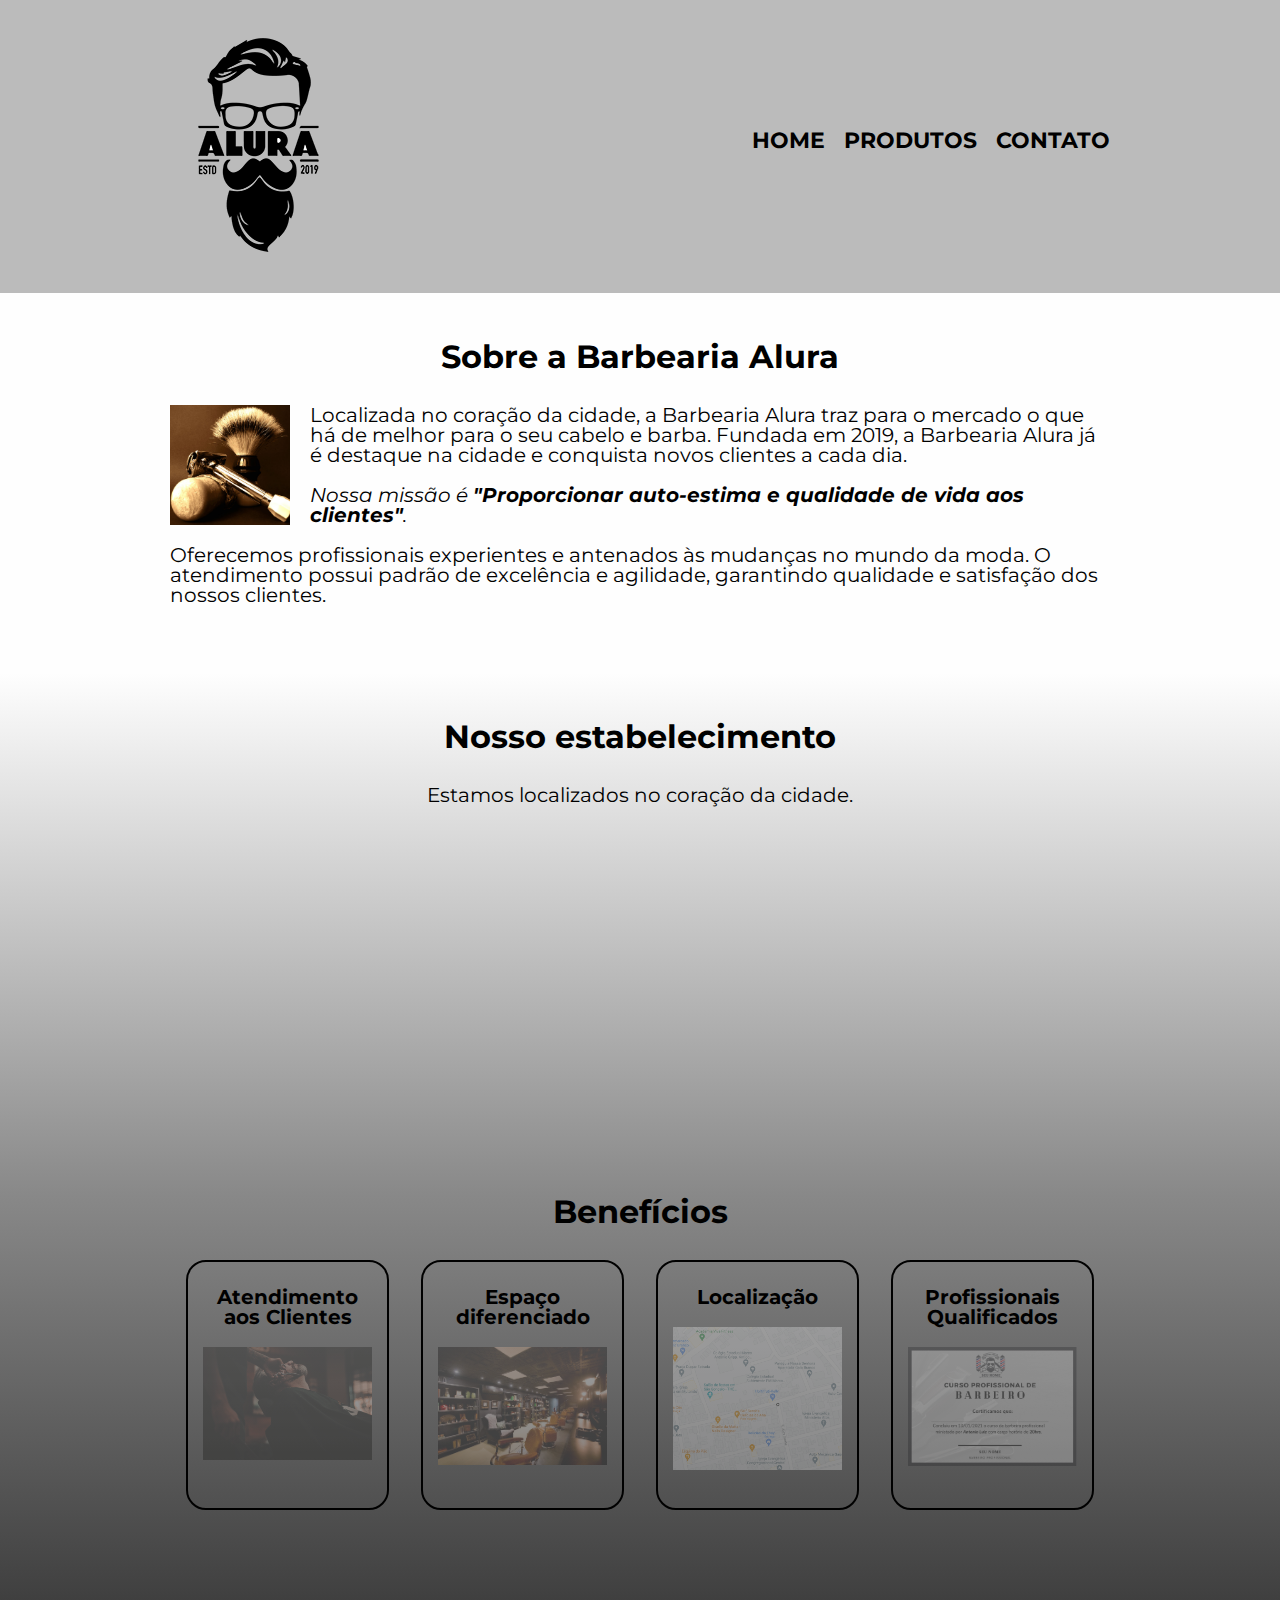
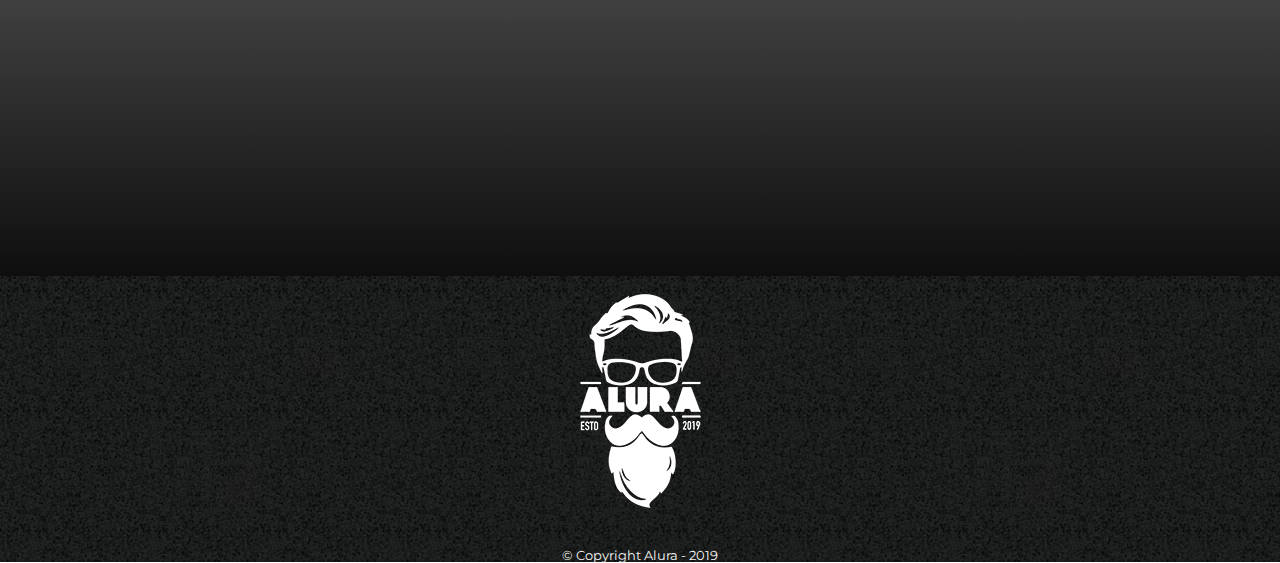
<file: index.html>
<!DOCTYPE html>
<html lang="pt-br">
	<head>
		<meta charset="UTF-8">
		<meta name="viewport" content="width=device-width">

		<title>Barbearia Alura</title>
		<link rel="stylesheet" href="reset.css">
		<link rel="stylesheet" href="style.css">
		<link href="https://fonts.googleapis.com/css2?family=Montserrat&display=swap" rel="stylesheet">
	</head>
	<body>
		<header>
			<div class="caixa">
				<h1><img src="imagens/logo.png" alt="Logo da Barbearia"></h1>
				<nav>
					<ul>
						<li><a href="index.html">Home</a></li>
						<li><a href="produtos.html">Produtos</a></li>
						<li><a href="contato.html">Contato</a></li>
					</ul>
				</nav>
			</div>
		</header>
		<main>
			<section class="principal">
				<div class="principal-conteudo">
					<h2 class="titulo-principal">Sobre a Barbearia Alura</h2>
					<img src="imagens/utensilios.jpg" alt="Utensílios de um barbeiro" class="utensilios">
					<p>Localizada no coração da cidade, a Barbearia Alura traz para o mercado o que há de melhor para o seu cabelo e barba. Fundada em 2019, a Barbearia Alura já é destaque na cidade e conquista novos clientes a cada dia.</p>
					<p id="missao"><em>Nossa missão é <strong>"Proporcionar auto-estima e qualidade de vida aos clientes"</strong>.</em></p>
					<p>Oferecemos profissionais experientes e antenados às mudanças no mundo da moda. O atendimento possui padrão de excelência e agilidade, garantindo qualidade e satisfação dos nossos clientes.</p>
				</div>	
			</section>
			<section class="mapa">
				<div class="mapa-conteudo">
					<h3 class="titulo-principal">Nosso estabelecimento</h3>
					<p>Estamos localizados no coração da cidade.</p>
					<iframe src="https://www.google.com/maps/embed?pb=!1m18!1m12!1m3!1d3656.448598130844!2d-46.63465338454445!3d-23.588239368471633!2m3!1f0!2f0!3f0!3m2!1i1024!2i768!4f13.1!3m3!1m2!1s0x94ce5a2b2ed7f3a1%3A0xab35da2f5ca62674!2sCaelum%20-%20Escola%20de%20Tecnologia!5e0!3m2!1spt-BR!2sbr!4v1625343389923!5m2!1spt-BR!2sbr" width="100%" height="300" style="border:0;" allowfullscreen="" loading="lazy"></iframe>
				</div>
			</section>
			<section class="beneficios">
				<div class="beneficios-conteudo">
					<h3 class="titulo-principal">Benefícios</h3>
					<ul>
						<li class="itens">
							<p>Atendimento aos Clientes</p>
							<img class="imagem-beneficios" src="imagens/beneficios.jpg">
						</li>
						<li class="itens">
							<p>Espaço diferenciado</p>
							<img class="imagem-beneficios" src="imagens/espaco.jpg">
						</li>
						<li class="itens">
							<p>Localização</p>
							<img class="imagem-beneficios" src="imagens/local.png">
						</li>
						<li class="itens">
							<p>Profissionais Qualificados</p>
							<img class="imagem-beneficios" src="imagens/profissionais.jpg">
						</li>
					</ul>	
				</div>
				<div class="video">
					<iframe width="100%" height="315" src="https://www.youtube.com/embed/wcVVXUV0YUY" frameborder="0" allow="accelerometer; autoplay; encrypted-media; gyroscope; picture-in-picture" allowfullscreen></iframe>
				</div>
			</section>
		</main>
		<footer>
			<img src="imagens/logo-branco.png" alt="Logo da Barbearia">
			<p class="copyright">&copy; Copyright Alura - 2019</p>
		</footer>
	</body>
</html>
</file>
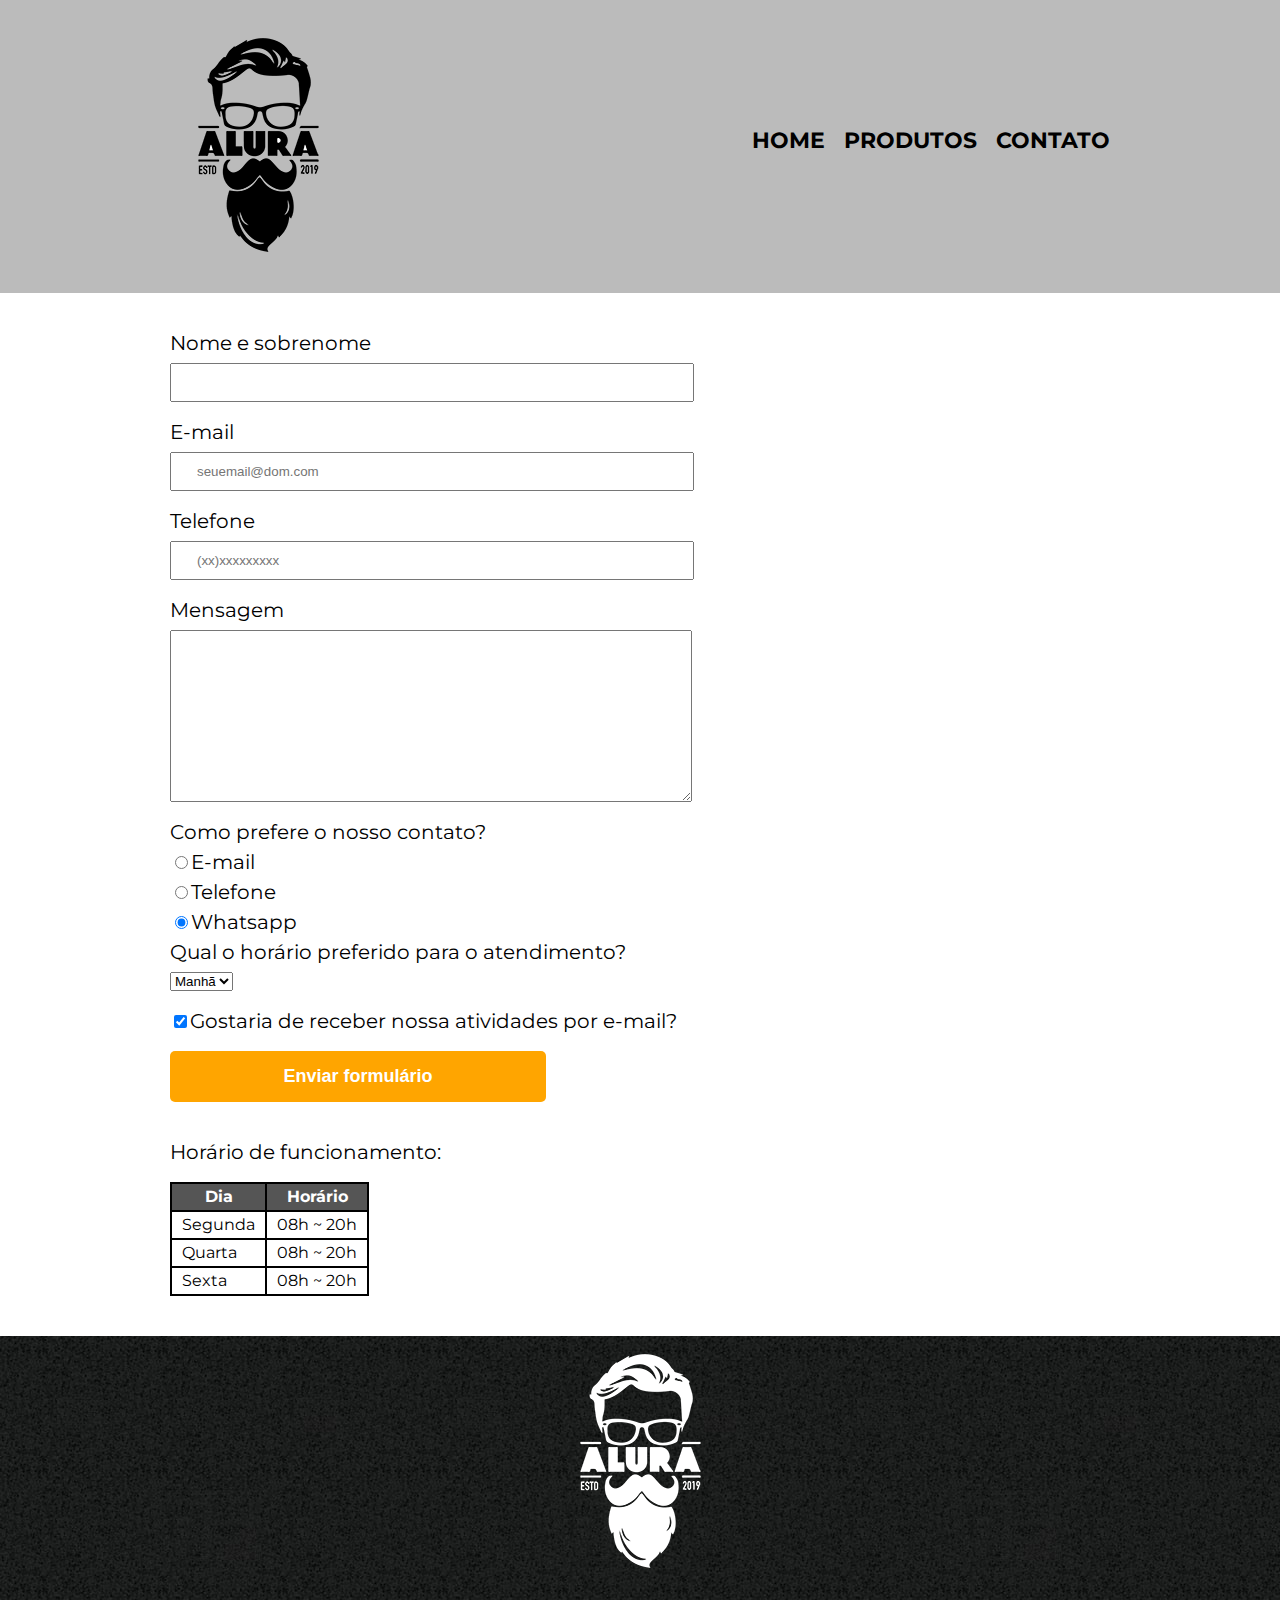
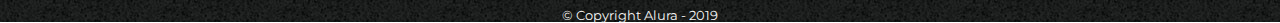
<file: contato.html>
<!DOCTYPE html>
<html lang="pt-br">
	<head>
		<meta charset="UTF-8">
        <meta name="viewport" content="width=device-width">
		<title>Contato - Barbearia Alura</title>

		<link rel="stylesheet" href="reset.css">
		<link rel="stylesheet" href="style.css">
        <link href="https://fonts.googleapis.com/css2?family=Montserrat&display=swap" rel="stylesheet">
	</head>
	<body>
		<header>
			<div class="caixa">
				<h1><img src="imagens/logo.png" alt="Logo da Barbearia"></h1>

				<nav>
					<ul>
						<li><a href="index.html">Home</a></li>
						<li><a href="produtos.html">Produtos</a></li>
						<li><a href="contato.html">Contato</a></li>
					</ul>
				</nav>
			</div>
		</header>
        <main class="main-contato">
            <div class="contato-conteudo">
                <form>
                    <label for="nome_sobrenome">Nome e sobrenome</label>
                    <input type="text" id="nome_sobrenome" class="input-padrao" required>
    
                    <label for="email">E-mail</label>
                    <input type="email" id="email" class="input-padrao" required placeholder="seuemail@dom.com">
    
                    <label for="telefone">Telefone</label>
                    <input type="tel" if="email" class="input-padrao" required placeholder="(xx)xxxxxxxxx">
    
                    <label for="mensagem">Mensagem</label>
                    <textarea cols="70" rows="10" id="mensagem" class="input-padrao" required></textarea>
    
                    <fieldset>
                        <legend>Como prefere o nosso contato?</legend>
                        <label for="radio-email"><input type="radio" name="contato" value="email" id="radio-email">E-mail</label>
                        
                        <label for="radio-telefone"><input type="radio" name="contato" value="telefone" id="radio-telefone">Telefone</label>
                        
                        <label for="radio-whatsapp"><input type="radio" name="contato" value="whatsapp" id="radio-whatsapp" checked>Whatsapp</label>
                    </fieldset>
    
                    <fieldset>
                        <legend>Qual o horário preferido para o atendimento?</legend>
                        <select>
                            <option>Manhã</option>
                            <option>Tarde</option>
                            <option>Noite</option>
                        </select>
                    </fieldset>
    
                    <label class="checkbox"><input type="checkbox" checked>Gostaria de receber nossa atividades por e-mail?</label>
                    
                    <input type="submit" name="contato" value="Enviar formulário" class="enviar">
                </form>
                <p>Horário de funcionamento:</p>
                <table>
                    <thead>
                        <tr>
                            <th>Dia</th>
                            <th>Horário</th>
                        </tr>
                    </thead>
                    <tbody>
                        <tr>
                            <td>Segunda</td>
                            <td>08h ~ 20h</td>
                        </tr>
                        <tr>
                            <td>Quarta</td>
                            <td>08h ~ 20h</td>
                        </tr>
                        <tr>
                            <td>Sexta</td>
                            <td>08h ~ 20h</td>
                        </tr>
                    </tbody>
                </table>
            </div>

        </main>
        <footer>
			<img src="imagens/logo-branco.png" alt="Logo da Barbearia">
			<p class="copyright">&copy; Copyright Alura - 2019</p>
		</footer>
	</body>
</html>
</file>
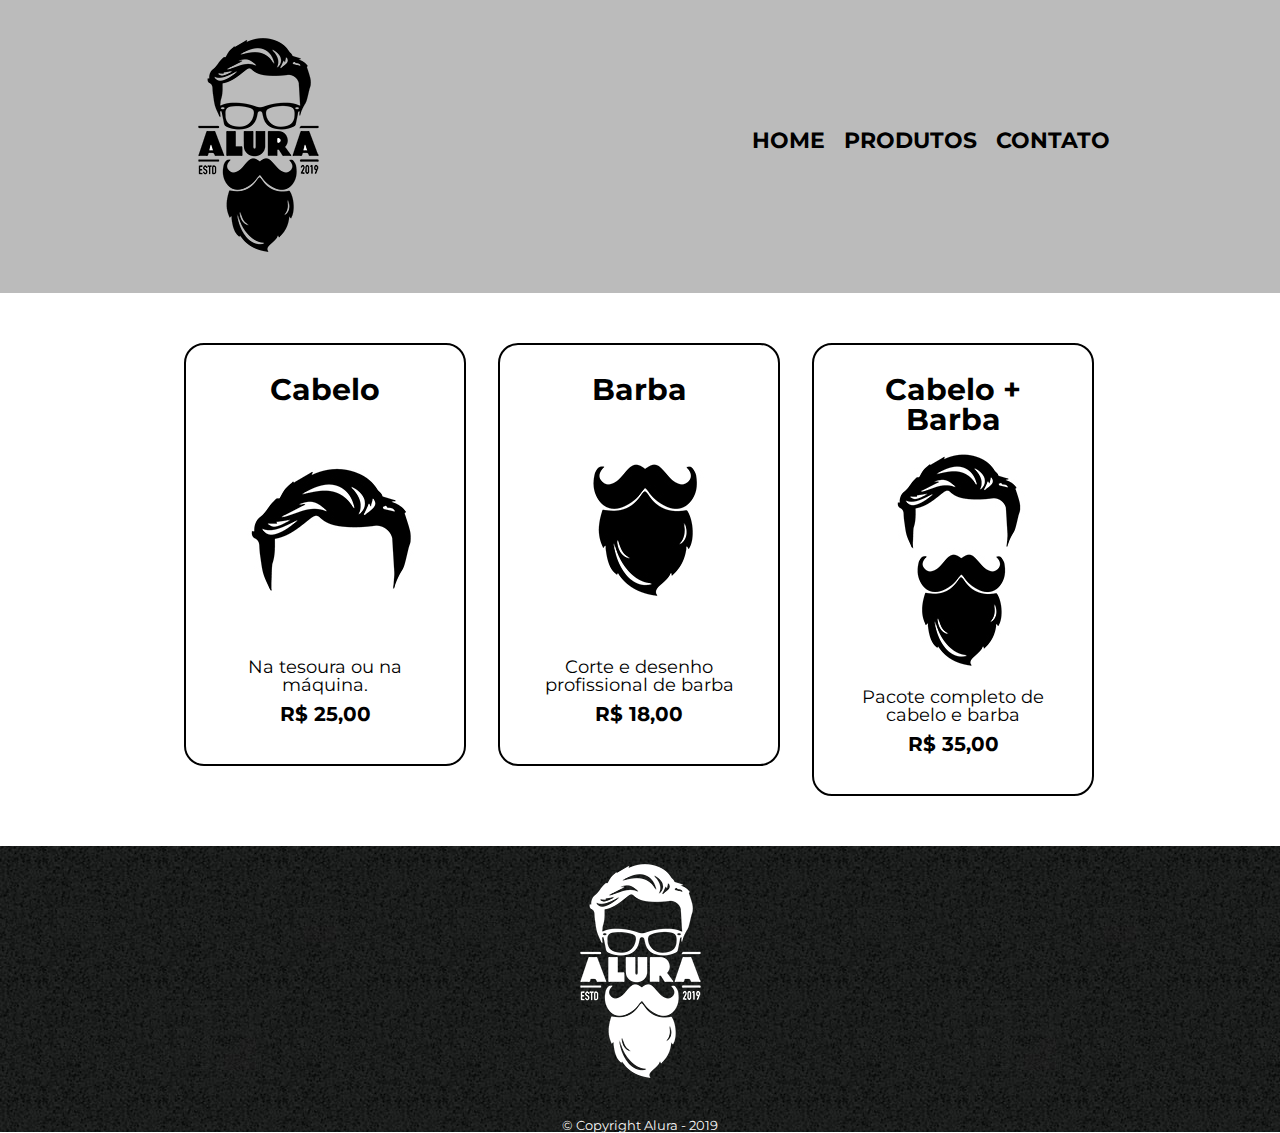
<file: produtos.html>
<!DOCTYPE html>
<html lang="pt-br">
	<head>
		<meta charset="UTF-8">
		<meta name="viewport" content="width=device-width">
		<title>Produtos - Barbearia Alura</title>

		<link rel="stylesheet" href="reset.css">
		<link rel="stylesheet" href="style.css">
		<link href="https://fonts.googleapis.com/css2?family=Montserrat&display=swap" rel="stylesheet">
	</head>
	<body>
		<header>
			<div class="caixa">
				<h1><img src="imagens/logo.png" alt="Logo da Barbearia"></h1>

				<nav>
					<ul>
						<li><a href="index.html">Home</a></li>
						<li><a href="produtos.html">Produtos</a></li>
						<li><a href="contato.html">Contato</a></li>
					</ul>
				</nav>
			</div>
		</header>
		<main>
			<ul class = "produtos">
				<li>
					<h2>Cabelo</h2>
					<img src="imagens/cabelo.jpg">
					<p class='descricao'>Na tesoura ou na máquina.</p>
					<p class='preco'>R$ 25,00</p>
				</li>
				<li>
					<h2>Barba</h2>
					<img src="imagens/barba.jpg">
					<p class='descricao'>Corte e desenho profissional de barba</p>
					<p class='preco'>R$ 18,00</p>
				</li>
				<li>
					<h2>Cabelo + Barba</h2>
					<img src="imagens/cabelo+barba.jpg">
					<p class='descricao'>Pacote completo de cabelo e barba</p>
					<p class='preco'>R$ 35,00</p>
				</li>
			</ul>
		</main>
		<footer>
			<img src="imagens/logo-branco.png" alt="Logo da Barbearia">
			<p class="copyright">&copy; Copyright Alura - 2019</p>
		</footer>
	</body>
</html>
</file>
<file: style.css>
body{
	font-family: 'Montserrat', sans-serif;
}

header {
	background: #BBBBBB;
	padding: 20px 0;
}

.caixa {
	position: relative;
	width: 940px;
	margin: 0 auto;
}

nav {
	position: absolute;
	top: 110px;
	right: 0;
}

nav li {
	display: inline;
	margin: 0 0 0 15px;
}

nav a {
	text-transform: uppercase;
	color: #000000;
	font-weight: bold;
	font-size: 22px;
	text-decoration: none;
}

nav a:hover{
	color: #C78C19;
	text-decoration: underline;
}

.produtos{
	width: 940px;
	margin: 0 auto;
	padding: 50px;
}

.produtos li{
	display: inline-block;
	text-align: center;
	width: 30%;
	height: 50%;
	vertical-align: top;
	box-sizing: border-box;
	margin: 0 1.5%;
	padding: 30px 20px;
	border: solid #000000 2px;
	border-radius: 20px;
	transition: all 0.5s;
}

.produtos li:hover{
	border-color: #C78C19;
	transform: scale(1.2);
}

.produtos li:active{
	border-color: green;
}

.produtos h2{
	font-size: 30px;
	font-weight: bolder;
}

.descricao{
	font-size: 18px;
}

.preco{
	font-size: 20px;
	font-weight: bold;
	margin-top: 10px;
}

footer{
	background: url(imagens/bg.jpg);
	text-align: center;
}

.copyright{
	color: whitesmoke;
	font-size: 13px;
	margin-top: 20px;
	margin-bottom: 0px;
}

form {
	margin: 40px 0;
}

form label, p, legend{
	display: block;
	font-size: 20px;
	margin-bottom: 10px;
}

.input-padrao{
	display: block;
	margin-bottom: 20px;
	padding: 10px 25px;
	width: 50%;
}

.checkbox{
	margin: 20px 0;
}

.enviar{
	width: 40%;
	padding: 15px 0;
	background-color: orange;
	color: white;
	font-size: 18px;
	font-weight: bold;
	border:none;
	border-radius: 5px;
	transition: 0.5s all;
	cursor: pointer;
}

.enviar:hover{
	background-color: darkorange;
	transform:scale(1.2);
}

table{
	margin: 20px 0 40px
}

thead{
	background: #555555;
	color: white;
	font-weight: bold;
}

td, th{
	border: #000000 solid 2px;
	padding: 5px 10px;
}

.contato-conteudo{
	width: 940px;
	margin: 0 auto;
}

/* Css da página inicial */
.banner{
	width: 100%;
}

.principal{
	padding: 3em 0;
	background: #FEFEFE;
}

.principal-conteudo{
	width: 940px;
	margin: 0 auto;
}

.titulo-principal{
	font-weight: bold;
	text-align: center;
	font-size: 2em;
	margin: 0 0 1em;
	clear: left;
}

.principal p{
	margin: 0 0 1em;
}

strong {
	font-weight: bold;
}

em{
	font-style: italic;
}

.utensilios{
	width: 120px;
	float: left;
	margin: 0 20px 20px 0;
}

.mapa{
	padding: 3em 0;
	background: linear-gradient(#FEFEFE,#888888);
}

.mapa-conteudo{
	width: 940px;
	margin: 0 auto;
}

.mapa p{
	margin-bottom: 2em;
	text-align: center;
}

.video{
	width: 560px;
	margin: 1em auto;
	margin-bottom: 0px;
	padding-bottom: 1em;
}

.beneficios{
	background: linear-gradient(#888888,#0e0e0e);
}

.beneficios-conteudo{
	width: 940px;
	margin: 0 auto;
}

.beneficios ul {
	display: flex;
	vertical-align: top;
	justify-content: center;
	padding-bottom: 1em;
}

.imagem-beneficios{
	width: 60%;
	opacity: 0.3;
	transition: 0.5s;
}

.imagem-beneficios:hover{
	opacity: 1;
}

.itens {
	box-sizing: border-box;
	width: 25%;
	margin: 0 1em;
	padding: 15px;
	border: 2px black solid;
	border-radius: 20px;
	align-items: center;
	transition: 0.5s all;
}

.itens p{
	font-size: 20px;
	font-weight: bold;
	padding: 10px;
	text-align: center;
}

.itens img{
	box-sizing: border-box;
	width: 100%;
	padding-bottom: 20px;
}

.itens:hover{
	border-color: #C78C19;
	transform:scale(1.2);
}

.itens:active{
	border-color: green;
}

/* Responsividade para mobile */

@media screen and (max-width: 480px){
	.caixa, .produtos, .principal-conteudo, .mapa-conteudo, .beneficios-conteudo, .video, main, body, .contato-conteudo{
	width: auto;
	}

	.beneficios-conteudo ul{
		width: auto;
		display: flex;
		flex-direction: column;
	}

	.itens{
		width: auto;
		margin: 10%;
	}

	h1 {
		text-align: center;
	}

	nav{
		position: static;
		text-align: center;
	}
	nav li:first-child{
		margin:0;
	}
	nav li a{
		font-size: 20px;
	}
	.produtos{
		width: auto;
		display: flex;
		flex-direction: column;
		padding: 5px
	}

	.produtos li{
		padding: 5px;
		width: auto;
		margin: 10%
		
	}

	.main-contato{
		text-align: center;
		align-content: center;
	}

	.input-padrao{
		padding: 5px;
		margin: 0 auto;
		margin-bottom: 10px;
	}

	.enviar{
		width: 90%;
	}

	table{
		margin: 10px auto;
	}
}
</file>
